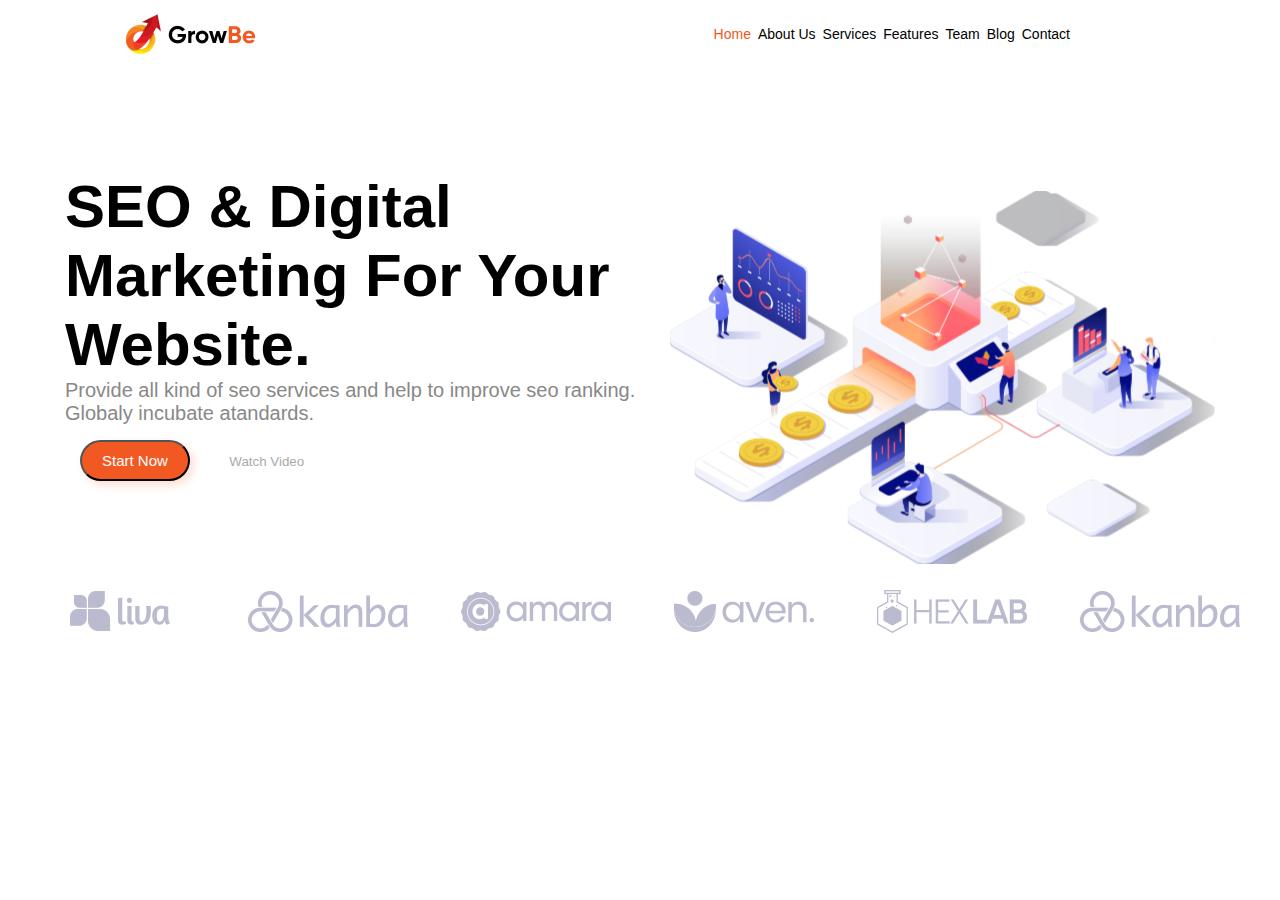
<file: index.html>
<!DOCTYPE html>
<html lang="en">
<head>
    <meta charset="UTF-8">
    <meta name="viewport" content="width=device-width, initial-scale=1.0">
    <title>Seo</title>
    <link rel="stylesheet" href="style.css">
</head>
<body>
    <div class="header">
        <div class="top__logo">
            <img src="./img/logo.png" alt="">
            <img src="./img/GrowBe.png" alt="">
        </div>
        <div class="top__menu">
            <nav class="nav__menu">
                <li class="link__menu active"><a href="./index.html">Home</a></li>
                <li class="link__menu"><a href="./about.html">About Us</a></li>
                <li class="link__menu"><a href="#">Services</a></li>
                <li class="link__menu"><a href="#">Features</a></li>
                <li class="link__menu"><a href="#">Team</a></li>
                <li class="link__menu"><a href="#">Blog</a></li>
                <li class="link__menu"><a href="#">Contact</a></li>
            </nav>
        </div>
    </div>
    <div class="top__content">
        <div class="top__info">
            <h1 class="text__h1">SEO & Digital Marketing For Your Website.</h1>
            <p class="text__top__main">
                Provide all kind of seo services and help to improve seo ranking. Globaly incubate atandards.
            </p>

            <div class="top__btns">
                <button class="top__btn__main">Start Now</button>
                <button class="top__btn">Watch Video</button>
            </div>
        </div>

        <div class="top__right">
            <img src="./img/pngfind 1.svg" alt="Основная" />
        </div>
    </div>

    <div class="down__logo">
        <img src="./img/1.png" alt="" />
        <img src="./img/6.png" alt="" />
        <img src="./img/3.png" alt="" />
        <img src="./img/4.png" alt="" />
        <img src="./img/5.png" alt="" />
        <img src="./img/6.png" alt="" />
    </div>

</body>
</html>
</file>
<file: style.css>
* {
    margin: 0;
    padding: 0;
}

html {
    width: 100%;
    height: 100%;
}

@font-face {
    font-family: 'Gilroy-Bold', Verdana, Geneva, Tahoma, sans-serif;
    src: url(./fonts/ofont.ru_Gilroy.ttf);
    font-weight: bold;
    font-style: normal;
    line-height: normal;
}

a{
    text-decoration:none;
}

body {
    background: #FFF;
    font-family: 'Gilroy-Bold', sans-serif;
}

.header{
    display: flex;
    justify-content: space-between;
    align-items: center;
    padding: 1em 15em 1em 1em; 
    font-size: 14px;
    font-weight: 400;
    line-height: normal;


}

.top__logo{
    display: flex;
    align-items: center;
    margin-left: 8em;
}

.top__logo img {
    margin-right: 0.5em;
}

.nav__menu{
    display: flex;
    gap: 0.5em;
    
}

.link__menu{
    list-style-type: none;
}
.link__menu a{
    text-decoration: none;
    color: #000;
}
.link__menu a:hover,
.link__menu.active a {
    color: #F25822;
}


.top__content{
    padding-top: 6.5em;
    display: flex;
    justify-content: center;
    align-items: center;
}
.text__h1{
    color: #000;
    font-size: 60px;
    font-style: normal;
    line-height: normal;
}
.text__top__main{
    color: #888;
    font-size: 20px;
    font-weight: 400;
}

.top__info{
    width: 604px;
    height: 415px;
}

.top__btns{
    overflow: hidden;
    display: inline-block;
}
.top__btn__main{
    border-radius: 50px;
    padding: 10px 20px;
    margin: 15px;
    background: #F25822;
    box-shadow: 4px 4px 8px 0px rgba(242, 88, 34, 0.20);
    color: #FFF;
    font-size: 15px;
    font-weight: 400;
    line-height: normal;
}

.top__btn{
    border: none;
    padding: 10px 20px; /* Регулируйте отступы по вашему желанию */
    background-color: #FFF;
    color: #AAA;
    cursor: pointer;
}


.down__logo{
    display: flex;
    justify-content: center;
    gap: 48px;
    align-items: flex-end;
}
</file>
